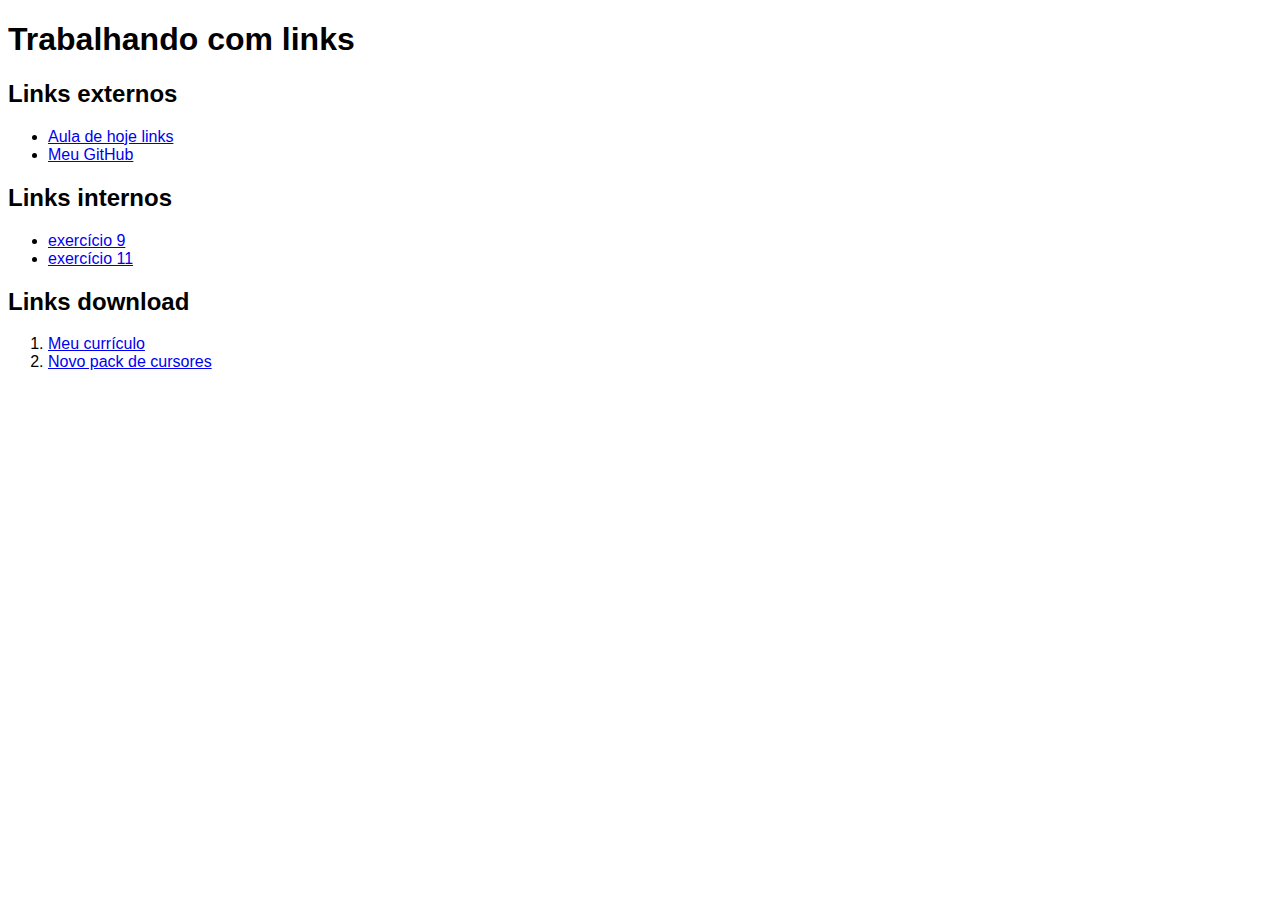
<file: html/ex10.html>
<!DOCTYPE html>
<html lang="pt-br">
<head>
    <meta charset="UTF-8">
    <meta name="viewport" content="width=device-width, initial-scale=1.0">
    <title>Links</title>
    <link rel="stylesheet" href="../css/style.css">
</head>
<body>
    <h1>Trabalhando com links</h1>
    <h2>Links externos</h2>
    <ul>
        <li><a href="https://youtu.be/LeOVXQDsAIY" target="_blank" rel="external">Aula de hoje links</a></li>
        <li><a href="https://github.com/caleoo" target="_blank" rel="external">Meu GitHub</a></li>
    </ul>
    <h2>Links internos</h2>
    <ul>
        <li><a href="ex9.html" target="_self" rel="prev">exercício 9</a></li>
        <li><a href="ex11.html" target="_self" rel="next">exercício 11</a></li>
    </ul>
    <h2>Links download</h2>
    <ol>
        <li><a href="curriculum/Currículo Caléo V. C..pdf" type="application/pdf">Meu currículo</a></li>
        <li><a href="cursors.zip" type="application/zip">Novo pack de cursores</a></li>
    </ol>
</body>
</html>
</file>
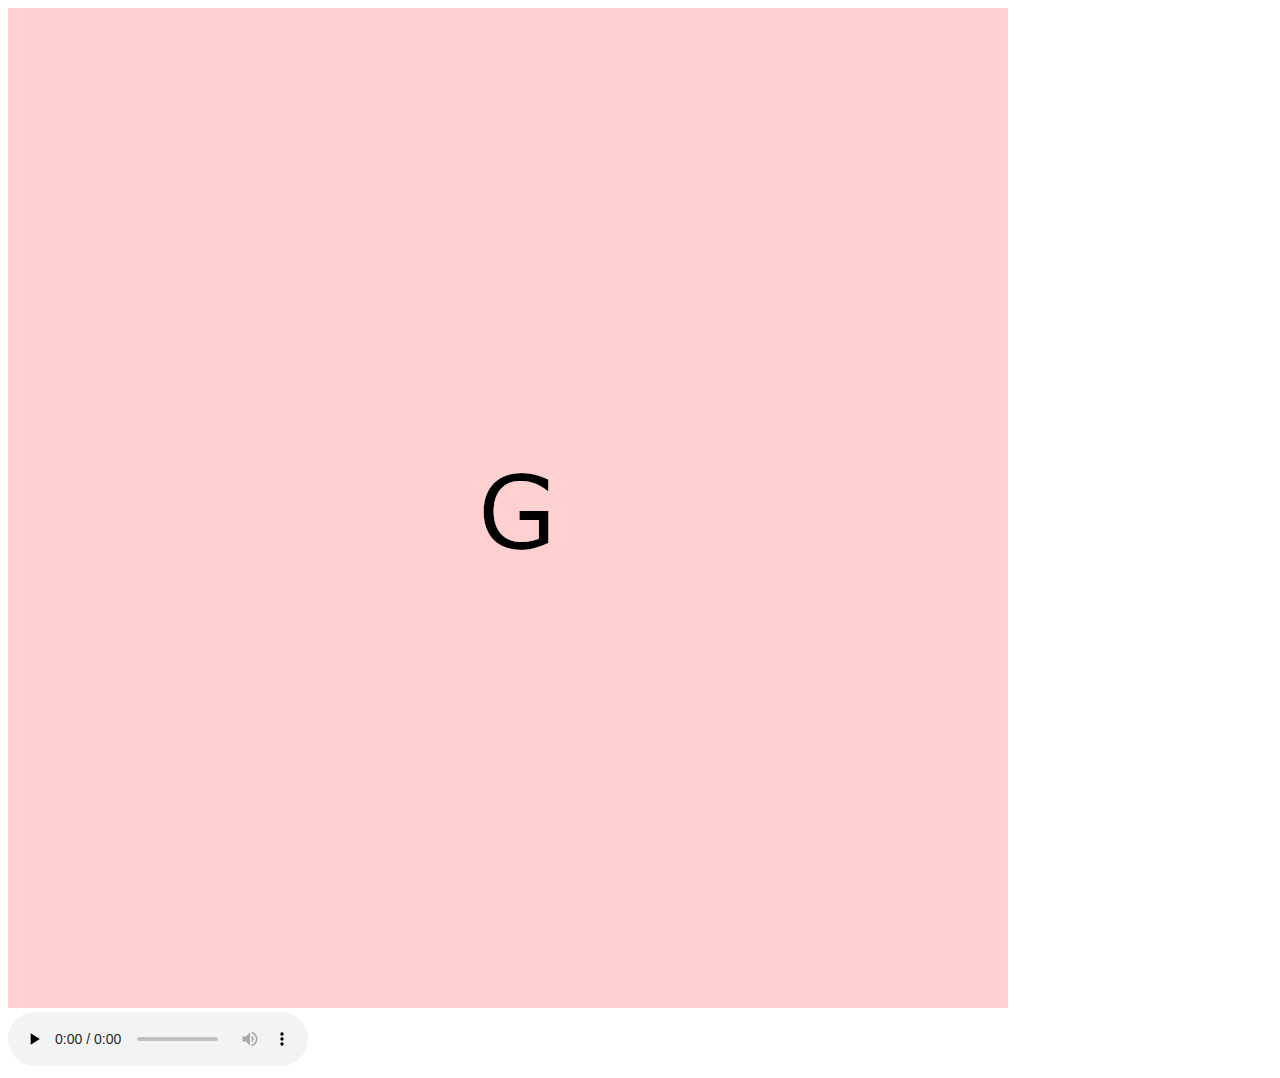
<file: html/ex11.html>
<!DOCTYPE html>
<html lang="pt-br">
<head>
    <meta charset="UTF-8">
    <meta name="viewport" content="width=device-width, initial-scale=1.0">
    <title>Imagens Dinâmicas</title>
    <link rel="stylesheet" href="../css/style.css">
</head>
<body>
    <picture>
        <source media="(min-width: 1025px)" srcset="images/g.png" type="image/png">
        <source media="(min-width: 715px)" srcset="images/m.png" type="image/png">
        <img src="images/p.png" alt="Imagen grande">
    </picture>
    <audio preload="none" controls>
        <source src="media/Owls - Lish Grooves.mp3" type="audio/mpeg">
    </audio>
</body>
</html>
</file>
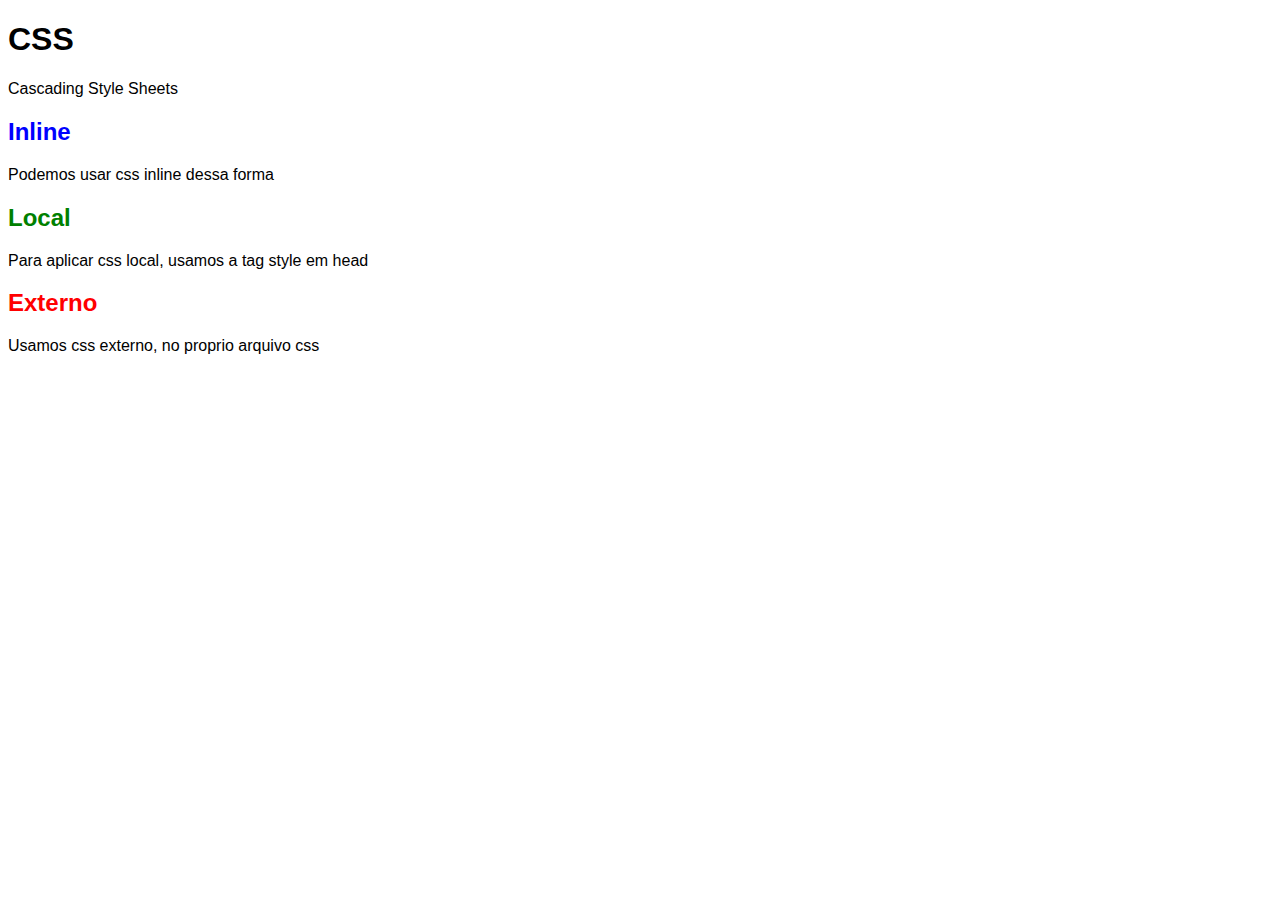
<file: html/ex12.html>
<!DOCTYPE html>
<html lang="pt-br">
<head>
    <meta charset="UTF-8">
    <meta name="viewport" content="width=device-width, initial-scale=1.0">
    <title>CSS</title>
    <link rel="stylesheet" href="../css/ex12.css">
    <style>
        h2#local {
            color: green;
        }
    </style>
</head>
<body>
    <h1>CSS</h1>
    <p>Cascading Style Sheets</p>
    <h2 id="inline" style="color: blue;">Inline</h2>
    <p>Podemos usar css inline dessa forma</p>
    <h2 id="local">Local</h2>
    <p>Para aplicar css local, usamos a tag style em head</p>
    <h2 id="externo">Externo</h2>
    <p>Usamos css externo, no proprio arquivo css</p>
</body>
</html>
</file>
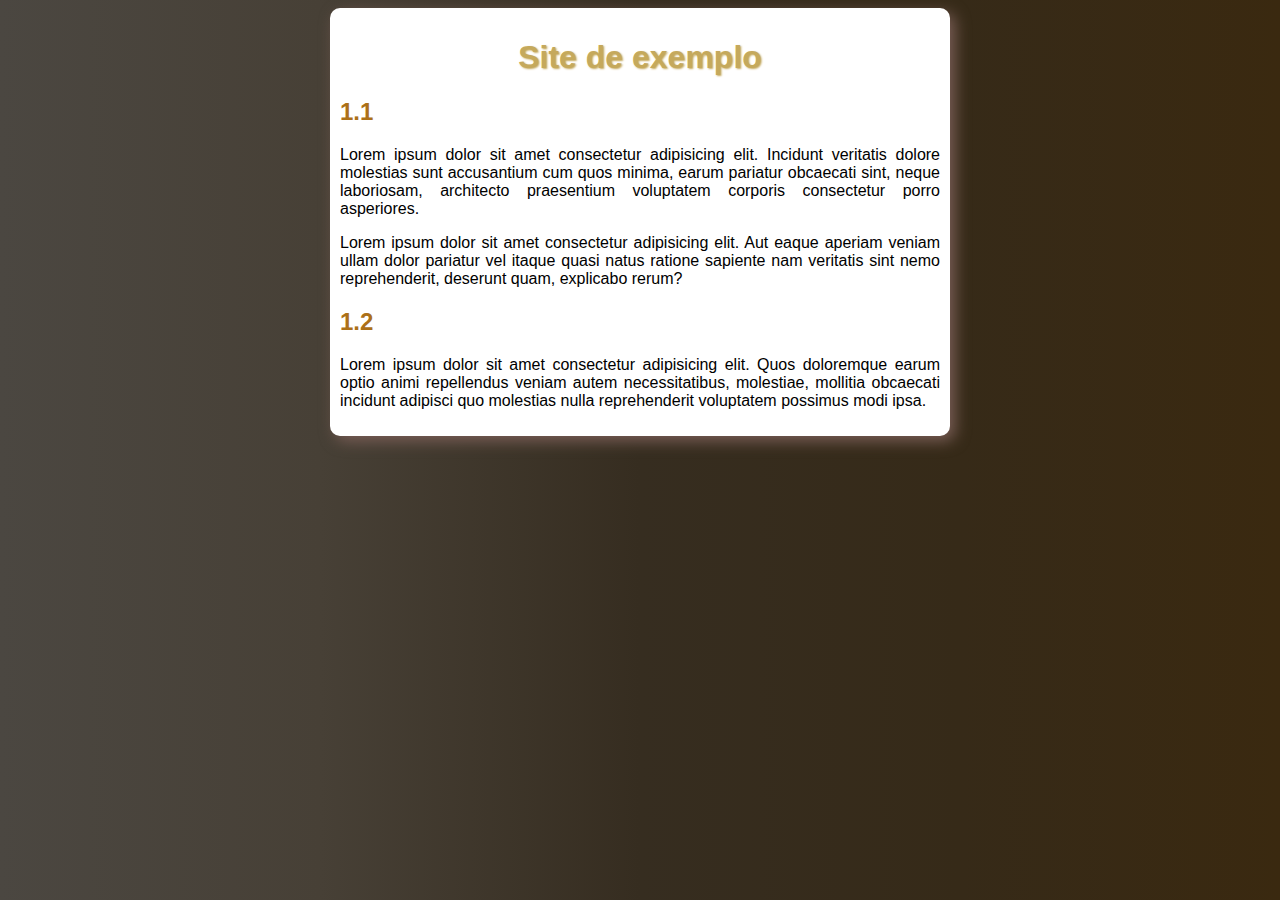
<file: html/ex13.html>
<!DOCTYPE html>
<html lang="pt-br">
<head>
    <meta charset="UTF-8">
    <meta name="viewport" content="width=device-width, initial-scale=1.0">
    <title>Site</title>
    <link rel="stylesheet" href="../css/ex13.css">
</head>
<body>
    <main>
        <h1>Site de exemplo</h1>
        <h2>1.1</h2>
        <p>Lorem ipsum dolor sit amet consectetur adipisicing elit. Incidunt veritatis dolore molestias sunt accusantium cum quos minima, earum pariatur obcaecati sint, neque laboriosam, architecto praesentium voluptatem corporis consectetur porro asperiores.</p>
        <p>Lorem ipsum dolor sit amet consectetur adipisicing elit. Aut eaque aperiam veniam ullam dolor pariatur vel itaque quasi natus ratione sapiente nam veritatis sint nemo reprehenderit, deserunt quam, explicabo rerum?</p>
        <h2>1.2</h2>
        <p>Lorem ipsum dolor sit amet consectetur adipisicing elit. Quos doloremque earum optio animi repellendus veniam autem necessitatibus, molestiae, mollitia obcaecati incidunt adipisci quo molestias nulla reprehenderit voluptatem possimus modi ipsa.</p>
    </main>
</body>
</html>
</file>
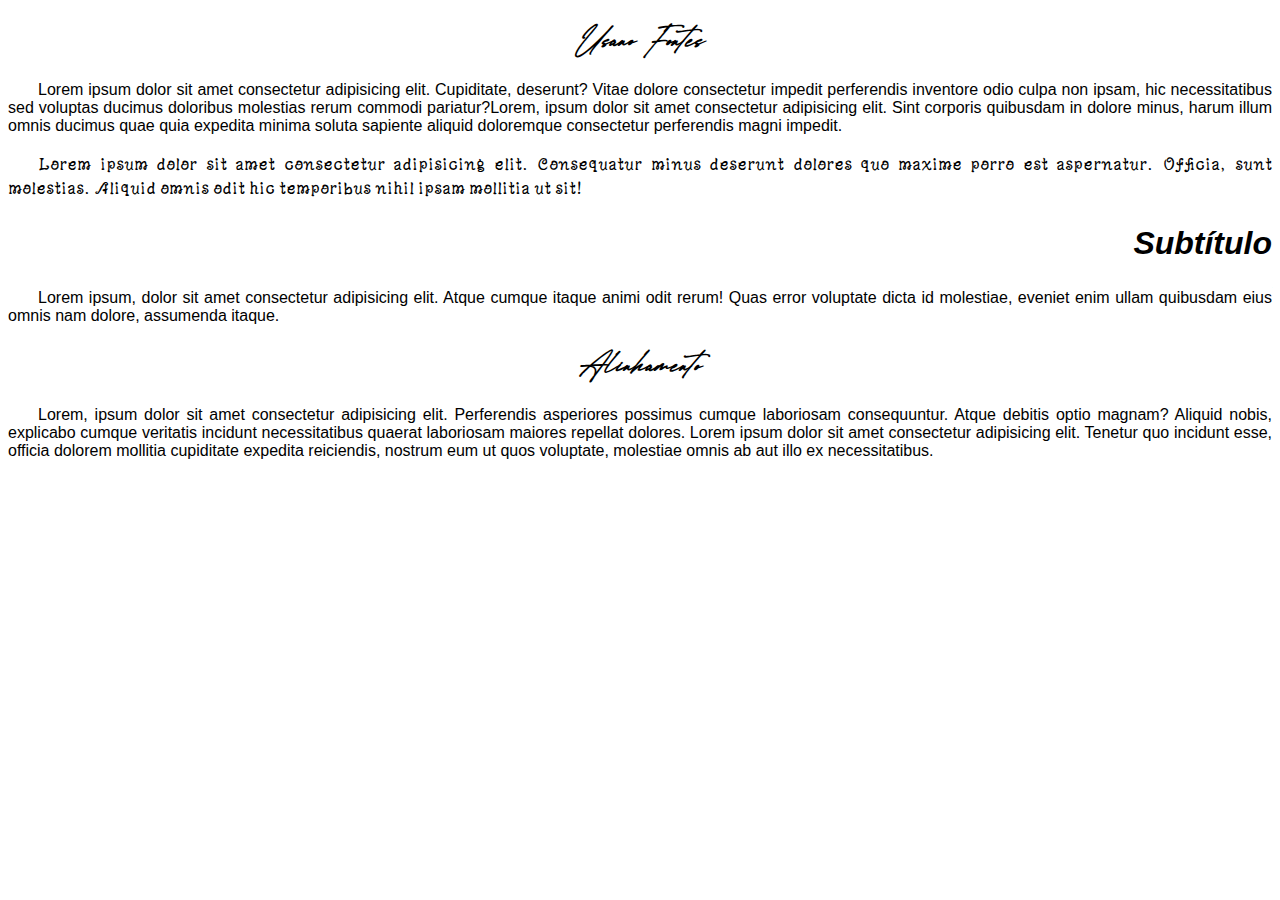
<file: html/ex14.html>
<!DOCTYPE html>
<html lang="pt-br">
<head>
    <meta charset="UTF-8">
    <meta name="viewport" content="width=device-width, initial-scale=1.0">
    <title>Fontes</title>
    <link rel="stylesheet" href="../css/ex14.css">
    <style>
        @import url('https://fonts.googleapis.com/css2?family=Inter:ital,opsz,wght@0,14..32,100..900;1,14..32,100..900&family=Work+Sans:ital,wght@0,100..900;1,100..900&family=Yuji+Mai&display=swap');

        @font-face {
            font-family: RenathaSignature;
            src: url(font/RenathaSignature.otf);
        }
    </style>
</head>
<body>
    <h1>Usano Fontes</h1>
    <p>Lorem ipsum dolor sit amet consectetur adipisicing elit. Cupiditate, deserunt? Vitae dolore consectetur impedit perferendis inventore odio culpa non ipsam, hic necessitatibus sed voluptas ducimus doloribus molestias rerum commodi pariatur?Lorem, ipsum dolor sit amet consectetur adipisicing elit. Sint corporis quibusdam in dolore minus, harum illum omnis ducimus quae quia expedita minima soluta sapiente aliquid doloremque consectetur perferendis magni impedit.</p>
    <p id="dumy">Lorem ipsum dolor sit amet consectetur adipisicing elit. Consequatur minus deserunt dolores quo maxime porro est aspernatur. Officia, sunt molestias. Aliquid omnis odit hic temporibus nihil ipsam mollitia ut sit!</p>
    <h2>Subtítulo</h2>
    <p>Lorem ipsum, dolor sit amet consectetur adipisicing elit. Atque cumque itaque animi odit rerum! Quas error voluptate dicta id molestiae, eveniet enim ullam quibusdam eius omnis nam dolore, assumenda itaque.</p>
    <h1>Alinhamento</h1>
    <p>Lorem, ipsum dolor sit amet consectetur adipisicing elit. Perferendis asperiores possimus cumque laboriosam consequuntur. Atque debitis optio magnam? Aliquid nobis, explicabo cumque veritatis incidunt necessitatibus quaerat laboriosam maiores repellat dolores. Lorem ipsum dolor sit amet consectetur adipisicing elit. Tenetur quo incidunt esse, officia dolorem mollitia cupiditate expedita reiciendis, nostrum eum ut quos voluptate, molestiae omnis ab aut illo ex necessitatibus.</p>
</body>
</html>
</file>
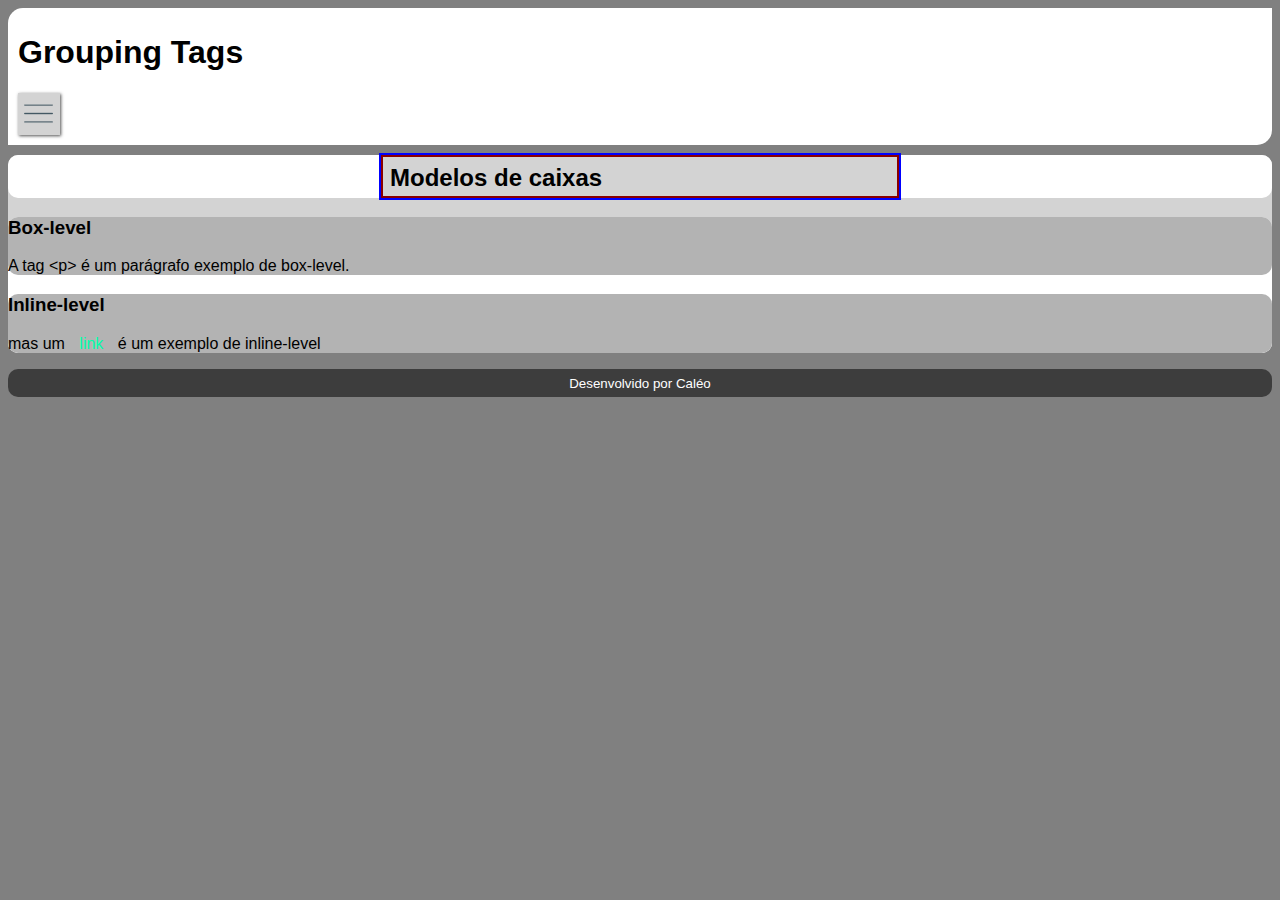
<file: html/ex16.html>
<!DOCTYPE html>
<html lang="pt-br">
<head>
    <meta charset="UTF-8">
    <meta name="viewport" content="width=device-width, initial-scale=1.0">
    <title>Caixas Semantica</title>
    <link rel="stylesheet" href="../css/ex16.css">
</head>
<body>
    <header>
        <h1>Grouping Tags</h1>
        <nav>
            <div>
                <img src="images/menu.png" alt="Menu" height="35px" width="35px">
                <ul>
                    <li><a href="#">link</a></li>
                    <li><a href="#">link</a></li>
                    <li><a href="#">link</a></li>
                </ul>
            </div>
        </nav>
    </header>
    <main>
        <section>
            <h2 id="caixa">Modelos de caixas</h2>
        </section>
        <section>
            <article>
                <h3>Box-level</h3>
                <p>A tag &lt;p&gt; é um parágrafo exemplo de box-level.
            </article>
            <article>
                <h3>Inline-level</h3>
                <p>mas um <a href="#" id="a">link</a> é um exemplo de inline-level</p></p>
            </article>
        </section>
    </main>
    <footer>
        <small>Desenvolvido por Caléo</small>
    </footer>
</body>
</html>
</file>
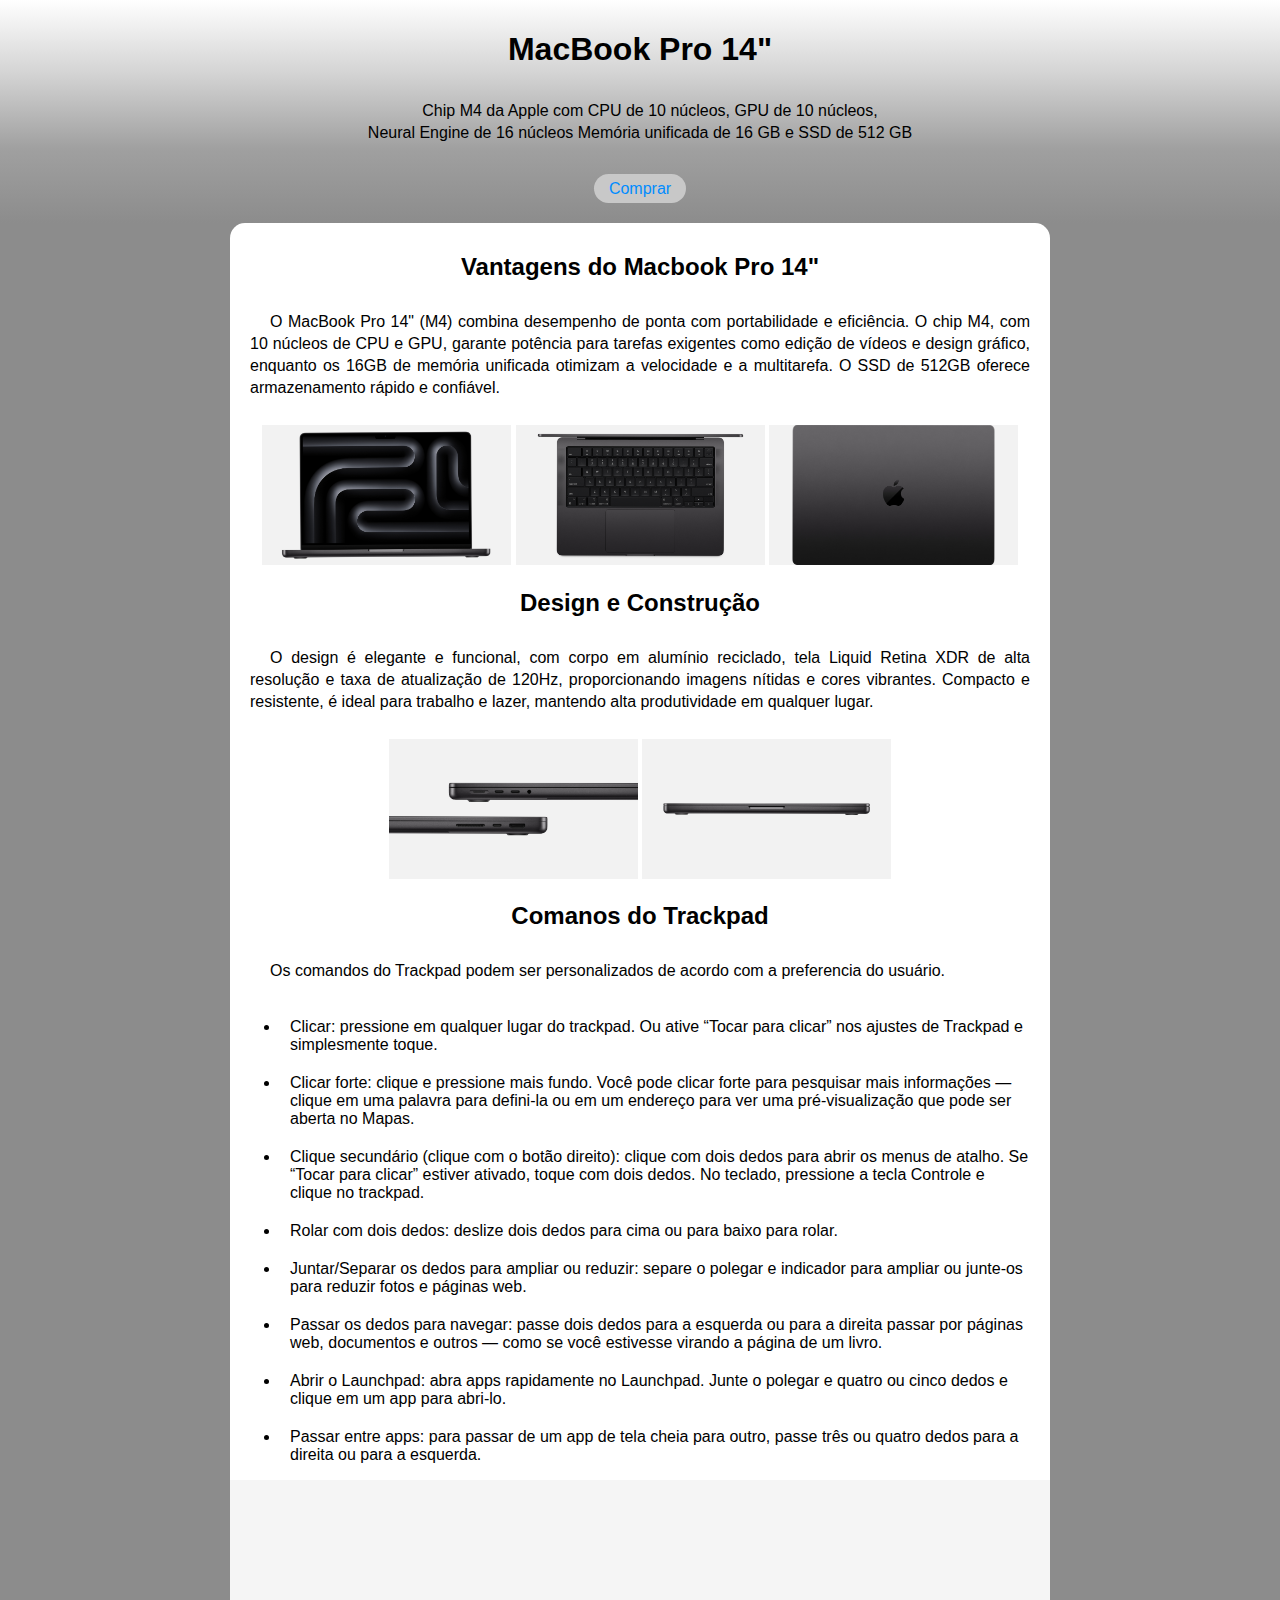
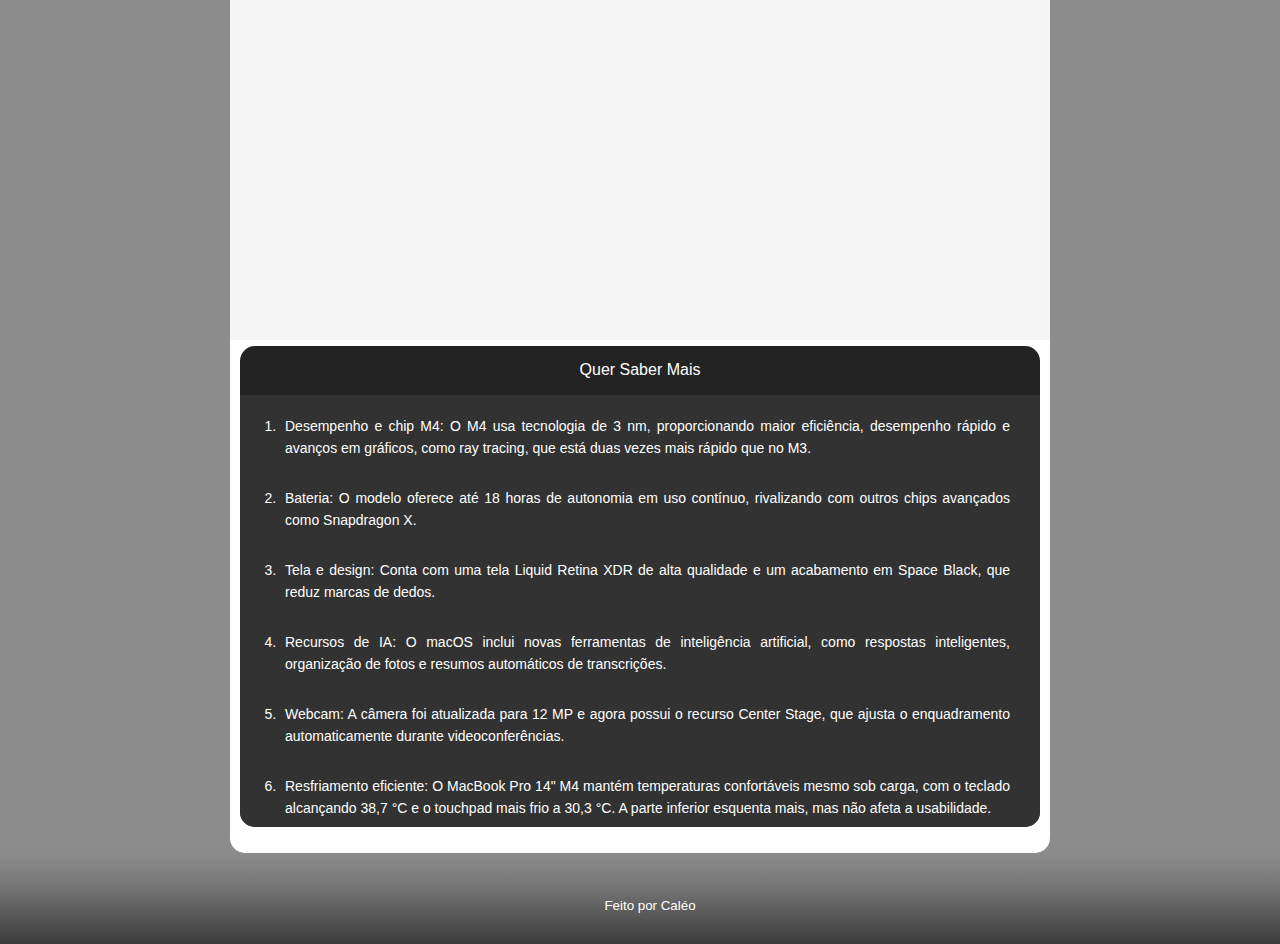
<file: html/ex17.html>
<!DOCTYPE html>
<html lang="pt-br">
<head>
    <meta charset="UTF-8">
    <meta name="viewport" content="width=device-width, initial-scale=1.0">
    <title>apple</title>
    <link rel="shortcut icon" href="images/apple.ico" type="image/x-icon">
    <link rel="stylesheet" href="../css/ex17.css">
</head>
<body>
     <header>
        <h1>MacBook Pro 14"</h1>
        <p>Chip M4 da Apple com CPU de 10 núcleos, GPU de 10 núcleos, <br> Neural Engine de 16 núcleos Memória unificada de 16 GB e SSD de 512 GB</p>
        <nav>
            <div> 
                <a href="https://produto.mercadolivre.com.br/MLB-3894763757-macbook-pro-14-2024-m4-1010gpu-16gb-512ssd-_JM?variation=185833392017#reco_item_pos=0&reco_backend=item_decorator&reco_backend_type=function&reco_client=home_items-decorator-legacy&reco_id=c334ad8e-da52-42c4-9890-b6c58c895123&reco_model=&c_id=/home/navigation-recommendations-seed/element&c_uid=4ba06241-268d-46d6-9635-ddb04f243cfa&da_id=navigation&da_position=1&id_origin=/home/dynamic_access&da_sort_algorithm=ranker" target="_blank" rel="external">Comprar</a>
            </div>
        </nav>
     </header>
     <main>
        <section>
            <h2>Vantagens do Macbook Pro 14"</h2>
            <article>
                <p>O MacBook Pro 14" (M4) combina desempenho de ponta com portabilidade e eficiência. O chip M4, com 10 núcleos de CPU e GPU, garante potência para tarefas exigentes como edição de vídeos e design gráfico, enquanto os 16GB de memória unificada otimizam a velocidade e a multitarefa. O SSD de 512GB oferece armazenamento rápido e confiável.</p>
                <div>
                    <img src="images/macbook.jpg" alt="macbook" height="140">
                    <img src="images/macbook-alt.jpg" alt="macbook-alt" height="140">
                    <img src="images/macbook-clo.jpg" alt="macbook-clo" height="140">
                </div>
            </article>
        </section>
        <section>
            <h2>Design e Construção</h2>
            <article>
                <p>O design é elegante e funcional, com corpo em alumínio reciclado, tela Liquid Retina XDR de alta resolução e taxa de atualização de 120Hz, proporcionando imagens nítidas e cores vibrantes. Compacto e resistente, é ideal para trabalho e lazer, mantendo alta produtividade em qualquer lugar.</p>
                <div>
                    <img src="images/macbook-lat.jpg" alt="macbook-lat" height="140">
                    <img src="images/macbook-lat-front.jpg" alt="macbook-lat-front" height="140">
                </div>
            </article>
        </section>
        <section>
            <h2>Comanos do Trackpad</h2>
            <article>
                <p>Os comandos do Trackpad podem ser personalizados de acordo com a preferencia do usuário.</p>
                <ul>
                    <li>Clicar: pressione em qualquer lugar do trackpad. Ou ative “Tocar para clicar” nos ajustes de Trackpad e simplesmente toque.</li>
                    <li>Clicar forte: clique e pressione mais fundo. Você pode clicar forte para pesquisar mais informações — clique em uma palavra para defini-la ou em um endereço para ver uma pré-visualização que pode ser aberta no Mapas.</li>
                    <li>Clique secundário (clique com o botão direito): clique com dois dedos para abrir os menus de atalho. Se “Tocar para clicar” estiver ativado, toque com dois dedos. No teclado, pressione a tecla Controle e clique no trackpad.</li>
                    <li>Rolar com dois dedos: deslize dois dedos para cima ou para baixo para rolar.</li>
                    <li>Juntar/Separar os dedos para ampliar ou reduzir: separe o polegar e indicador para ampliar ou junte-os para reduzir fotos e páginas web.</li>
                    <li>Passar os dedos para navegar: passe dois dedos para a esquerda ou para a direita passar por páginas web, documentos e outros — como se você estivesse virando a página de um livro.</li>
                    <li>Abrir o Launchpad: abra apps rapidamente no Launchpad. Junte o polegar e quatro ou cinco dedos e clique em um app para abri-lo.</li>
                    <li>Passar entre apps: para passar de um app de tela cheia para outro, passe três ou quatro dedos para a direita ou para a esquerda.</li>
                </ul>
            </article>
        </section>
        <div class="video">
            <iframe width="560" height="315" src="https://www.youtube.com/embed/G0cmfY7qdmY?si=7PfHotFTb08epqcS&amp;clip=Ugkx1KvTRTY2K8b1amTo8uUSl0VoE84iXJmD&amp;clipt=EAAY8C4" title="YouTube video player" frameborder="0" allow="accelerometer; autoplay; clipboard-write; encrypted-media; gyroscope; picture-in-picture; web-share" referrerpolicy="strict-origin-when-cross-origin" allowfullscreen></iframe>
            <aside id="menu">
        </div>
        <aside id="menu">
            <h3>Quer Saber Mais</h3>
            <div id="benu">
                <ol>
                    <li class="penu">Desempenho e chip M4: O M4 usa tecnologia de 3 nm, proporcionando maior eficiência, desempenho rápido e avanços em gráficos, como ray tracing, que está duas vezes mais rápido que no M3.
                    </li>
                    <li class="penu">Bateria: O modelo oferece até 18 horas de autonomia em uso contínuo, rivalizando com outros chips avançados como Snapdragon X.</li>
                    <li class="penu">Tela e design: Conta com uma tela Liquid Retina XDR de alta qualidade e um acabamento em Space Black, que reduz marcas de dedos.</li>
                    <li class="penu">Recursos de IA: O macOS inclui novas ferramentas de inteligência artificial, como respostas inteligentes, organização de fotos e resumos automáticos de transcrições.</li>
                    <li class="penu">Webcam: A câmera foi atualizada para 12 MP e agora possui o recurso Center Stage, que ajusta o enquadramento automaticamente durante videoconferências.</li>
                    <li class="penu">Resfriamento eficiente: O MacBook Pro 14" M4 mantém temperaturas confortáveis mesmo sob carga, com o teclado alcançando 38,7 °C e o touchpad mais frio a 30,3 °C. A parte inferior esquenta mais, mas não afeta a usabilidade.</li>
                </ol>
            </div>
        </aside>
     </main>
     <footer>
        <p><small><a href="https://github.com/caleoo" target="_blank" rel="external">Feito por Caléo</a></small></p>
     </footer>
</body>
</html>
</file>
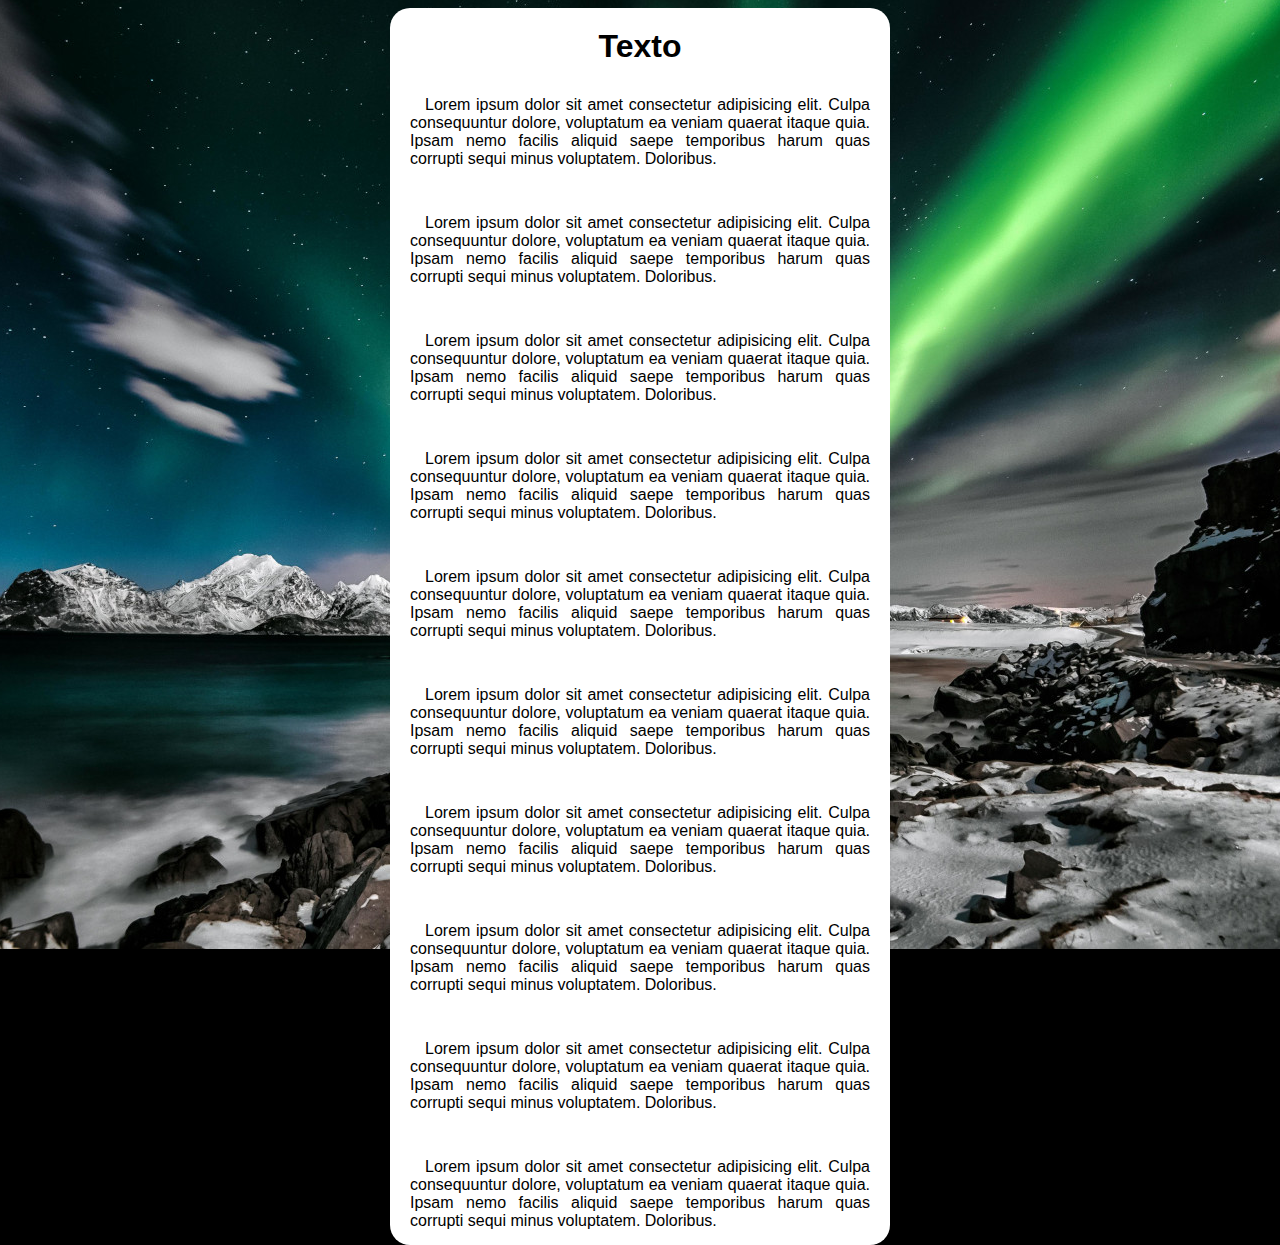
<file: html/ex19.html>
<!DOCTYPE html>
<html lang="pt-br">
<head>
    <meta charset="UTF-8">
    <meta name="viewport" content="width=device-width, initial-scale=1.0">
    <title>Imagens Fundo</title>
    <link rel="stylesheet" href="../css/ex19.css">
</head>
<body>
    <main>
        <h1>Texto</h1>
        <p>Lorem ipsum dolor sit amet consectetur adipisicing elit. Culpa consequuntur dolore, voluptatum ea veniam quaerat itaque quia. Ipsam nemo facilis aliquid saepe temporibus harum quas corrupti sequi minus voluptatem. Doloribus.</p>
        <p>Lorem ipsum dolor sit amet consectetur adipisicing elit. Culpa consequuntur dolore, voluptatum ea veniam quaerat itaque quia. Ipsam nemo facilis aliquid saepe temporibus harum quas corrupti sequi minus voluptatem. Doloribus.</p>
        <p>Lorem ipsum dolor sit amet consectetur adipisicing elit. Culpa consequuntur dolore, voluptatum ea veniam quaerat itaque quia. Ipsam nemo facilis aliquid saepe temporibus harum quas corrupti sequi minus voluptatem. Doloribus.</p>
        <p>Lorem ipsum dolor sit amet consectetur adipisicing elit. Culpa consequuntur dolore, voluptatum ea veniam quaerat itaque quia. Ipsam nemo facilis aliquid saepe temporibus harum quas corrupti sequi minus voluptatem. Doloribus.</p>
        <p>Lorem ipsum dolor sit amet consectetur adipisicing elit. Culpa consequuntur dolore, voluptatum ea veniam quaerat itaque quia. Ipsam nemo facilis aliquid saepe temporibus harum quas corrupti sequi minus voluptatem. Doloribus.</p>
        <p>Lorem ipsum dolor sit amet consectetur adipisicing elit. Culpa consequuntur dolore, voluptatum ea veniam quaerat itaque quia. Ipsam nemo facilis aliquid saepe temporibus harum quas corrupti sequi minus voluptatem. Doloribus.</p>
        <p>Lorem ipsum dolor sit amet consectetur adipisicing elit. Culpa consequuntur dolore, voluptatum ea veniam quaerat itaque quia. Ipsam nemo facilis aliquid saepe temporibus harum quas corrupti sequi minus voluptatem. Doloribus.</p>
        <p>Lorem ipsum dolor sit amet consectetur adipisicing elit. Culpa consequuntur dolore, voluptatum ea veniam quaerat itaque quia. Ipsam nemo facilis aliquid saepe temporibus harum quas corrupti sequi minus voluptatem. Doloribus.</p>
        <p>Lorem ipsum dolor sit amet consectetur adipisicing elit. Culpa consequuntur dolore, voluptatum ea veniam quaerat itaque quia. Ipsam nemo facilis aliquid saepe temporibus harum quas corrupti sequi minus voluptatem. Doloribus.</p>
        <p>Lorem ipsum dolor sit amet consectetur adipisicing elit. Culpa consequuntur dolore, voluptatum ea veniam quaerat itaque quia. Ipsam nemo facilis aliquid saepe temporibus harum quas corrupti sequi minus voluptatem. Doloribus.</p>
    </main>
    <div class="quad" id="q1">
        
    </div>
    <div class="quad" id="q2">
        
    </div>
    <div class="quad" id="q3">
        
    </div>
</body>
</html>
</file>
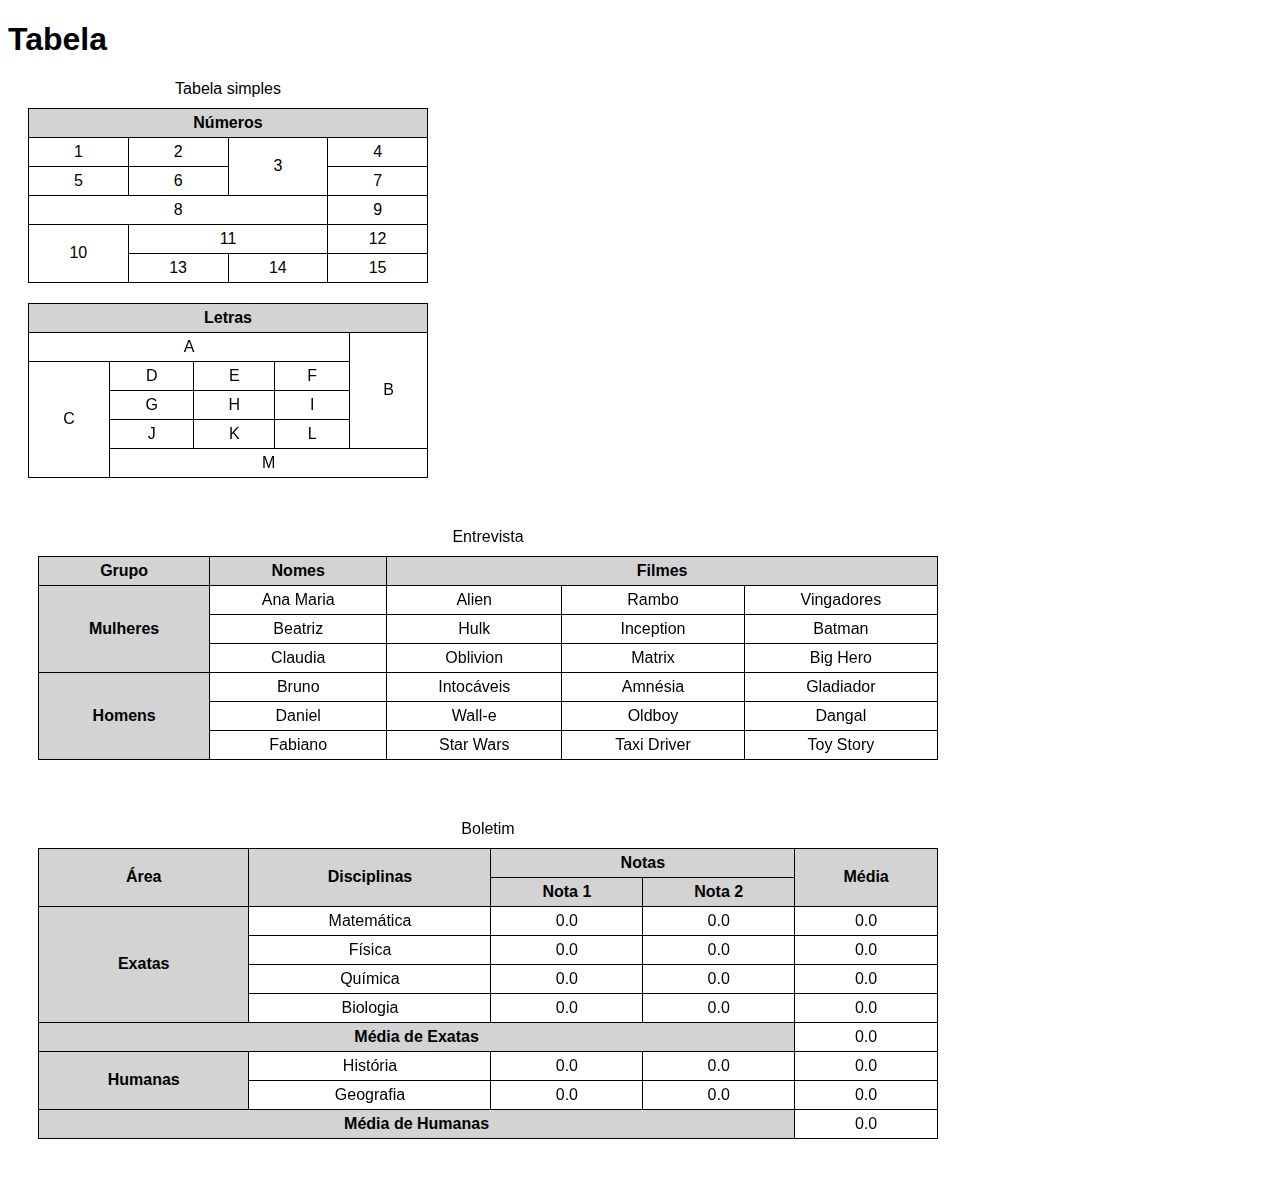
<file: html/ex21.html>
<!DOCTYPE html>
<html lang="pt-br">
<head>
    <meta charset="UTF-8">
    <meta name="viewport" content="width=device-width, initial-scale=1.0">
    <title>Tabela</title>
    <link rel="stylesheet" href="../css/ex21.css">
</head>
<body>
    <h1>Tabela</h1>
    <table>
        <caption>Tabela simples</caption>
        <thead>
            <tr>
                <th colspan="4">Números</th>
            </tr>
        </thead>
        <tbody>
            <tr>
                <td>1</td>
                <td>2</td>
                <td rowspan="2">3</td>
                <td>4</td>
            </tr>
            <tr>
                <td>5</td>
                <td>6</td>
                <td>7</td>
            </tr>
            <tr>
                <td colspan="3">8</td>
                <td>9</td>
            </tr>
            <tr>
                <td rowspan="2">10</td>
                <td colspan="2">11</td>
                <td>12</td>
            </tr>
            <tr>
                <td>13</td>
                <td>14</td>
                <td>15</td>
            </tr>
        </tbody>
    </table>
        <table>
            <thead>
                <tr>
                    <th colspan="5">Letras</th>
                </tr>
            </thead>
            <tbody>
                <tr>
                    <td colspan="4">A</td>
                    <td rowspan="4">B</td>
                </tr>
                <tr>
                    <td rowspan="4">C</td>
                    <td>D</td>
                    <td>E</td>
                    <td>F</td>
                </tr>
                <tr>
                    <td>G</td>
                    <td>H</td>
                    <td>I</td>
                </tr>
                <tr>
                    <td>J</td>
                    <td>K</td>
                    <td>L</td>
                </tr>
                <tr>
                    <td colspan="4">M</td>
                </tr>
            </tbody>
        </table>
    <div class="resp">
        <table class="comp">
            <caption>Entrevista</caption>
            <thead>
                <tr>
                    <th scope="col">Grupo</th>
                    <th scope="col">Nomes</th>
                    <th colspan="3" scope="colgroup">Filmes</th>
                </tr>
            </thead>
            <tbody>
                <tr>
                    <th rowspan="3" scope="rowgroup">Mulheres</th>
                    <td>Ana Maria</td>
                    <td>Alien</td>
                    <td>Rambo</td>
                    <td>Vingadores</td>
                </tr>
                <tr>
                    <td>Beatriz</td>
                    <td>Hulk</td>
                    <td>Inception</td>
                    <td>Batman</td>
                </tr>
                <tr>
                    <td>Claudia</td>
                    <td>Oblivion</td>
                    <td>Matrix</td>
                    <td>Big Hero</td>
                </tr>
                <tr>
                    <th rowspan="3" scope="rowgroup">Homens</th>
                    <td>Bruno</td>
                    <td>Intocáveis</td>
                    <td>Amnésia</td>
                    <td>Gladiador</td>
                </tr>
                <tr>
                    <td>Daniel</td>
                    <td>Wall-e</td>
                    <td>Oldboy</td>
                    <td>Dangal</td>
                </tr>
                <tr>
                    <td>Fabiano</td>
                    <td>Star Wars</td>
                    <td>Taxi Driver</td>
                    <td>Toy Story</td>
                </tr>
            </tbody>
        </table>
    </div>
    <div class="resp">
        <table class="comp">
            <caption>Boletim</caption>
            <thead>
                <tr>
                    <th rowspan="2" scope="col">Área</th>
                    <th rowspan="2" scope="col">Disciplinas</th>
                    <th colspan="2" scope="colgroup">Notas</th>
                    <th rowspan="2" scope="col">Média</th>
                </tr>
                <tr>
                    <th scope="col">Nota 1</th>
                    <th scope="col">Nota 2</th>
                </tr>
            </thead>
            <tbody>
                <tr>
                    <th rowspan="4" scope="rowgroup">Exatas</th>
                    <td>Matemática</td>
                    <td>0.0</td>
                    <td>0.0</td>
                    <td>0.0</td>
                </tr>
                <tr>
                    <td>Física</td>
                    <td>0.0</td>
                    <td>0.0</td>
                    <td>0.0</td>
                </tr>
                <tr>
                    <td>Química</td>
                    <td>0.0</td>
                    <td>0.0</td>
                    <td>0.0</td>
                </tr>
                <tr>
                    <td>Biologia</td>
                    <td>0.0</td>
                    <td>0.0</td>
                    <td>0.0</td>
                </tr>
                <tr>
                    <th colspan="4" scope="colgroup">Média de Exatas</th>
                    <td>0.0</td>
                </tr>
                <tr>
                    <th rowspan="2">Humanas</th>
                    <td>História</td>
                    <td>0.0</td>
                    <td>0.0</td>
                    <td>0.0</td>
                </tr>
                <tr>
                    <td>Geografia</td>
                    <td>0.0</td>
                    <td>0.0</td>
                    <td>0.0</td>
                </tr>
                <tr>
                    <th colspan="4">Média de Humanas</th>
                    <td>0.0</td>
                </tr>
            </tbody>
        </table>
    </div>
</body>
</html>
</file>
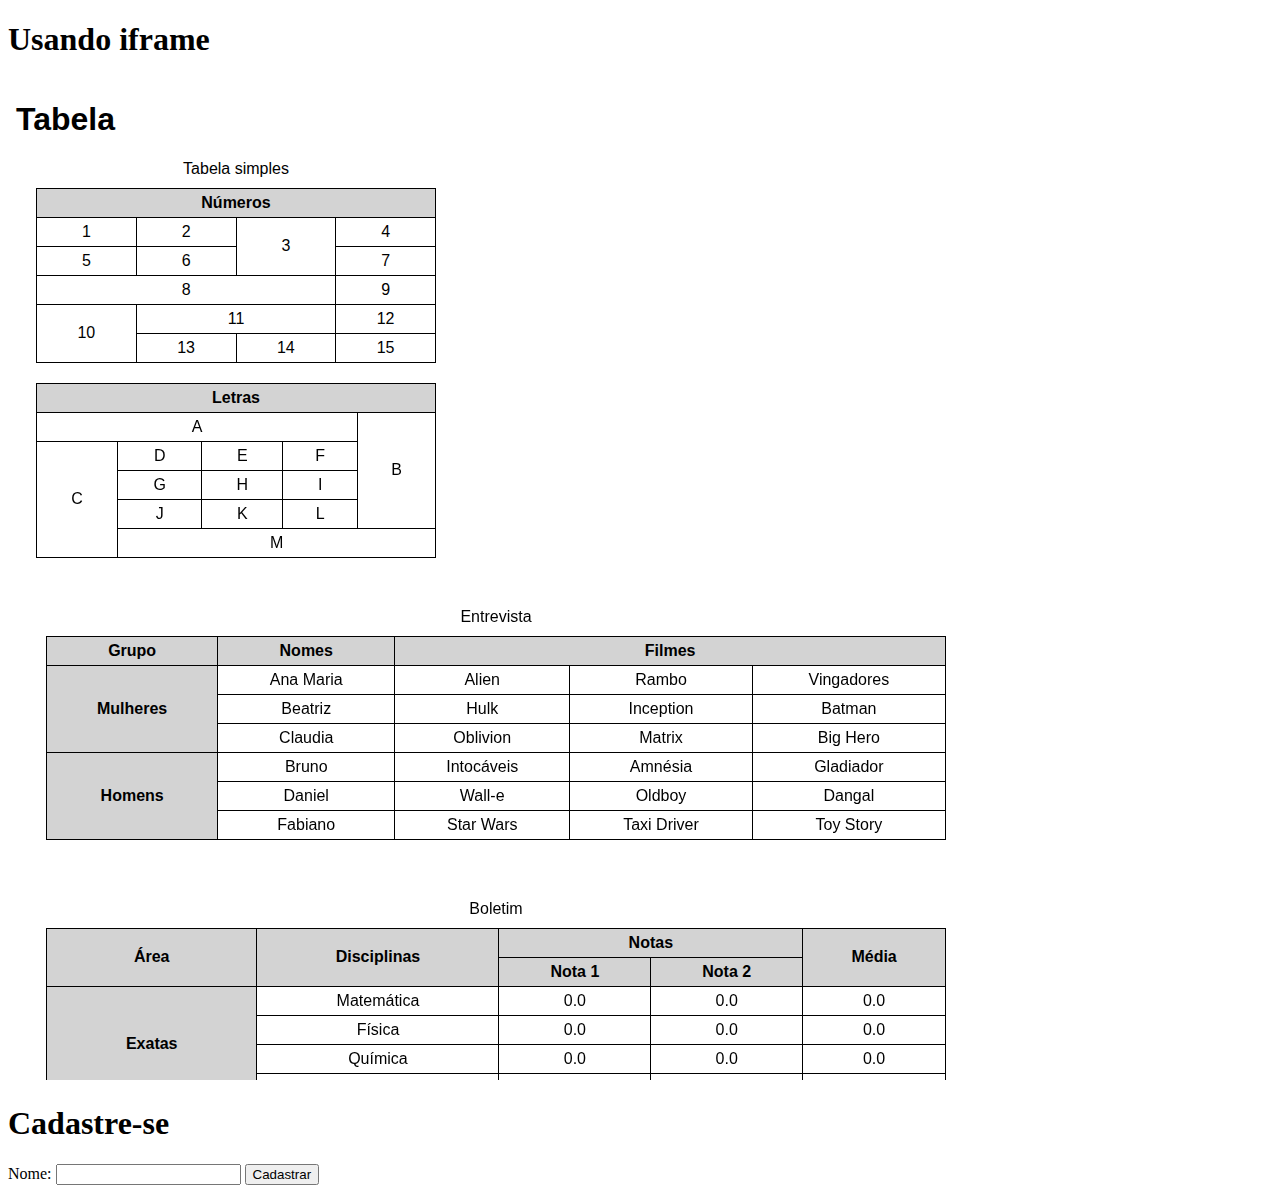
<file: html/ex22.html>
<!DOCTYPE html>
<html lang="pt-br">
<head>
    <meta charset="UTF-8">
    <meta name="viewport" content="width=device-width, initial-scale=1.0">
    <title>iframe</title>
</head>
<body>
    <h1>Usando iframe</h1>
    <iframe src="ex21.html" frameborder="0" height="1000px" width="1000px">
        <a href="ex21.html" target="_blank" rel="external"></a>
    </iframe>
    <h1>Cadastre-se</h1>
    <form action="cadastro.php" method="get">
        <p>
            Nome:
            <input type="text" name="nome" id="nome">
            <input type="submit" value="Cadastrar">
        </p>
    </form>
</body>
</html>
</file>
<file: css/style.css>
@charset "UTF-8";

* {
    font-family: Arial, Helvetica, sans-serif;
}
</file>
<file: css/ex12.css>
@charset "UTF-8";

* {
    font-family: Arial, Helvetica, sans-serif;
}

h2#externo {
    color: red;
}
</file>
<file: css/ex13.css>
@charset "UTF-8";

* {
    font-family: Arial, Helvetica, sans-serif;
}

h1 {
    color: rgb(197, 169, 92);
    text-align: center;
    text-shadow: 1px 1px 2px;
}

p {
    text-align: justify;
}

body {
    background-image: linear-gradient(to right, rgb(75, 71, 65), rgb(71, 64, 54), rgb(54, 45, 32), rgb(54, 42, 24), rgb(58, 41, 16));
}

main {
    background-color: white;
    border-radius: 10px;
    box-shadow: 5px 5px 15px rgb(122, 94, 87);
    width: 600px;
    padding: 10px;
    margin: auto;
}

h2 {
    color: rgb(172, 112, 24);
}
</file>
<file: css/ex14.css>
@charset "UTF-8";

* {
    font-family: Arial, Helvetica, sans-serif;
}

body {
    font-size: 1em;
    font-weight: lighter;
}

h1 {
    text-align: center;
    font-family: RenathaSignature;
    font-weight: bold;
    font-style: italic;
    text-decoration: none;
}

h2 {
    text-align: right;
    font: italic bold 2em Helvetica, sans-serif;
    /* Ordem da linha font: font-style, font-weight, font-size, font-family */
}

#dumy {
    font-family: "Yuji Mai", serif;
    font-weight: 400;
    font-style: normal;
}

p {
    text-indent: 30px;
    text-align: justify;
}
</file>
<file: css/ex16.css>
@charset "UTF-8";

* {
    font-family: Arial, Helvetica, sans-serif;
}

#caixa {
    background-color: lightgray;
    height: 20px;
    width: 500px;

    border: 2px solid darkred;

    padding: 7px 7px 12px 7px;

    margin-top: 10px;
    margin-right: 10px;
    margin-bottom: 10px;
    margin-left: 10px;
    margin: 10px auto;

    outline-width: 2px;
    outline-style: solid;
    outline-color: blue;
    outline: 2px solid blue;
}

body {
    background-color: gray;
}

header {
    background-color: white;
    padding: 5px 10px 10px 10px;
    border-radius: 15px 0px;
}

nav {
    height: 40px;
    width: 40px;
    padding: 1px;
    background-color: lightgray;
    box-shadow: 1px 1px 3px rgba(0, 0, 0, 0.685);
}

a {
    margin: 0px 10px;
    color: rgb(0, 219, 146);
    text-decoration: none;
}

img {
    padding: 2px;
}

img:hover {
    transform: scale(1.1);
}

div {
    height: 40px;
    width: 40px;
}

div:hover {
    height: 130px;
    width: 120px;
}

nav:hover {
    height: 130px;
    width: 120px;
}

div:hover > ul {
    display: block;
}

ul {
    display: none;
}

#a {
    color: rgb(0, 255, 170);
    text-decoration: none;
}

#a:hover {
    color: blue;
}

a:hover {
    color: blue;
}

main {
    background-color: lightgray;
    border-radius: 10px;
}

section {
    background-color: white;
    border-radius: 10px;
}

article {
    background-color: rgb(179, 179, 179);
    border-radius: 10px;
}

footer {
    text-align: center;
    color: white;
    background-color: rgb(61, 61, 61);
    padding: 5px;
    border-radius: 10px;
}
</file>
<file: css/ex17.css>
@charset "UTF-8";

* {
    font-family: Arial, Helvetica, sans-serif;
}

body {
    margin: 0px;
    padding: 0px;
    background-color: rgb(140, 140, 140);
}

header {
    background-image: linear-gradient(rgb(255, 255, 255), rgb(211, 211, 211), rgb(160, 160, 160), rgb(140, 140, 140));
    background-color: white;
    padding: 10px;
}

h1 {
    text-align: center;
}

h1:hover {
    transform: scale(1.1);
    transition-duration: 0.5s;
}

header > p {
    text-align: center;
}

nav > div {
    text-align: center;
    padding: 10px 10px 15px 10px;
}

div > a {
    padding: 6px 15px 6px 15px;
    color: rgb(0, 140, 255);
    background-color: rgb(200, 200, 200);
    text-decoration: none;
    border-radius: 30px;
}

a:hover {
    color: rgb(255, 255, 255);
    background-color: rgb(0, 140, 255);
    transform: scale(1.2);
    transition-duration: 1s;
}

main {
    background-color: white;
    min-width: 320px;
    max-width: 800px;
    padding: 10px;
    margin: auto;
    border-radius: 15px;
}

h2 {
    text-align: center;
}

h2:hover {
    transform: scale(1.1);
    transition-duration: 0.5s;
}

h3 {
    font-weight: normal;
    font-size: 1em;
    color: white;
    text-align: center;
    padding: 15px 0px 0px 0px;
}

h3:hover {
    transform: scale(1.1);
    transition-duration: 0.5s;
}

p {
    text-indent: 20px;
    text-align: justify;
    padding: 10px;
    line-height: 22px;
}

div {
    text-align: center;
}

div.video {
    text-align: center;
    background-color: rgb(245, 245, 245);
    padding: 20px;
    margin: -10px;
    padding-bottom: 55%;
    position: relative;
}

div.video > iframe {
    position: absolute;
    top: 10%;
    left: 10%;
    width: 80%;
    height: 80%;
}

img:hover {
    transform: scale(1.2);
    transition-duration: 0.5s;
}

#menu {
    margin: auto;
    background-color: rgb(35, 35, 35);
    border-radius: 15px;
}

#benu {
    background-color: rgb(50, 50, 50);
    border-radius: 0px 0px 15px 15px;
}

li {
    padding: 10px;
}

.penu {
    color: white;
    font-size: 14px;
    text-align: justify;
    padding: 20px 30px 8px 5px;
    line-height: 22px;
    text-indent: 0px;
}

footer {
    margin: 0px;
    padding: 15px 0px 1px 0px;
    background-image: linear-gradient(rgb(140, 140, 140), rgb(120, 120, 120), rgb(90, 90, 90), rgb(60, 60, 60));
}

footer > p {
    text-align: center;
    color: white;
}

small > a {
    color: white;
    text-decoration: none;
}

small > a:hover {
    padding: 6px 15px 6px 15px;
    text-decoration: none;
    border-radius: 10px 10px 10px 10px;
    background-color: rgb(120, 120, 120);
    transition-duration: 1s;
}
</file>
<file: css/ex19.css>
@charset "UTF-8";

* {
    font-family: Arial, Helvetica, sans-serif
}

body {
    height: 95vh;
    background-color: black;
    background-image: url(../html/wallpaper-texture/green-snow.jpg);
    background-position: center center;
    background-repeat: no-repeat;
    background-size: cover;
    background-attachment: fixed; 

    background-size: cover;
    background: black url('../html/wallpaper-texture/green-snow.jpg') center center no-repeat fixed;
}

main {
    max-width: 500px;
    border-radius: 20px;
    background-color: white;
    margin: auto;
}

h1 {
    text-align: center;
    padding: 20px 10px 0px 10px;
    margin: 0px;
}

p {
    text-indent: 15px;
    text-align: justify;
    padding: 15px 20px;
}

.quad {
    display: none;
    height: 200px;
    width: 200px;
    border: 2px solid black;
    border-radius: 10px;
    background-color: lightgray;
}

#q1 {
    background-color: lightblue;
}

#q2 {
    background-image: linear-gradient(to bottom, rgb(102, 255, 0), rgb(0, 255, 157));
}

#q3 {
    background-image: url('../html/wallpaper-texture/black-sand.jpg');
}

.quad:hover {
    transform: scale(1.2);
}
</file>
<file: css/ex21.css>
@charset "UTF-8";

* {
    font-family: Arial, Helvetica, sans-serif;
}

table {
    margin: 20px;
    width: 400px;
    border-collapse: collapse;
    position: relative;
}

.comp {
    width: 900px;
    margin: 30px;
}

caption {
    padding-bottom: 10px;
}

th {
    position: sticky;
    top: -1px;
    background-color: lightgray;
}

td, th {
    border: 1px solid black;
    padding: 5px;
    text-align: center;
}

.resp {
    overflow-x: auto;
}
</file>
